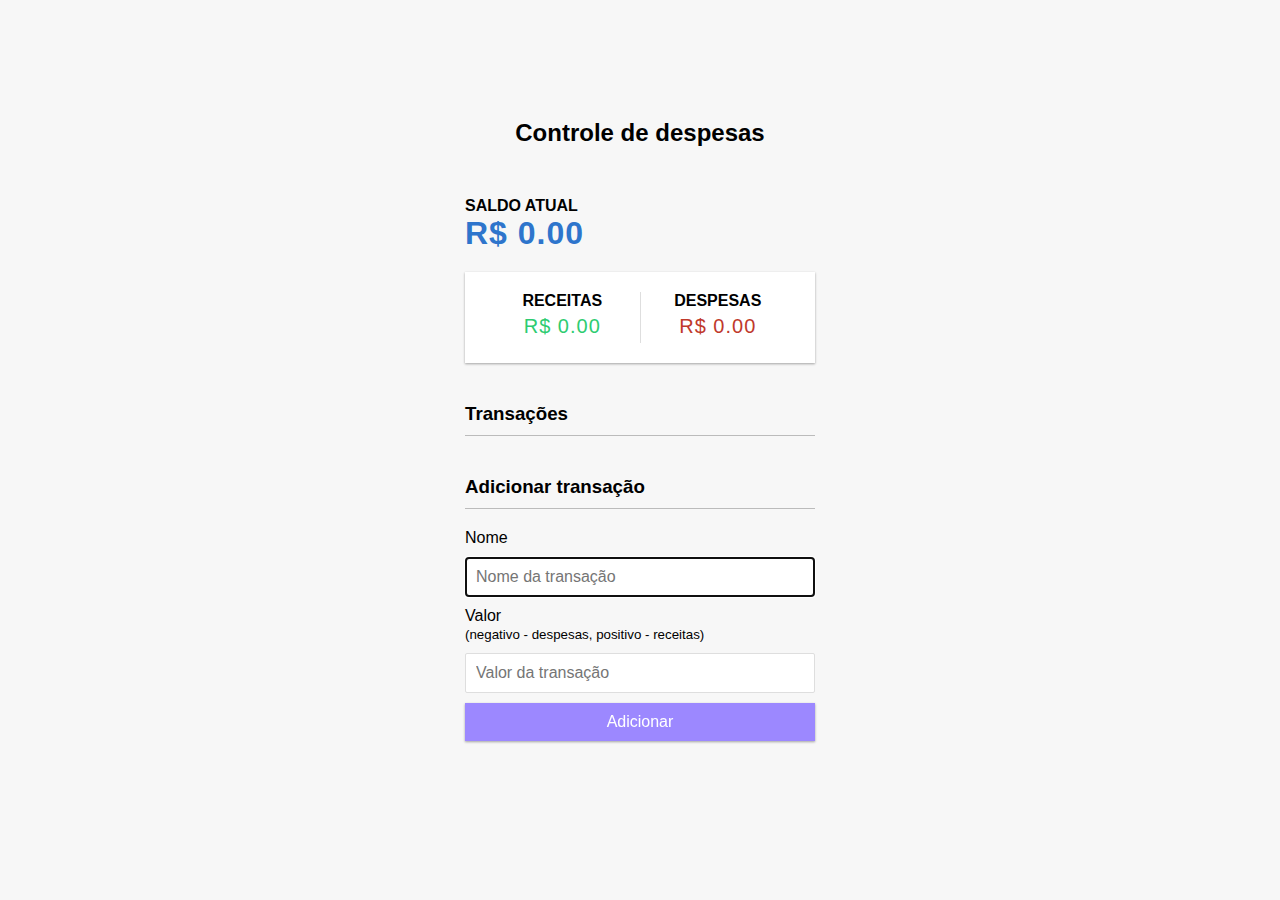
<file: controlefinanceiro/index.html>
<!DOCTYPE html>
<html lang="pt-br">

<head>
    <meta charset="UTF-8" />
    <meta name="viewport" content="width=device-width, initial-scale=1.0" />
    <link rel="stylesheet" href="./css/style.css" />
    <title>Controle de despesas</title>
</head>

<body>
    <h2>Controle de despesas</h2>

    <div class="container">
        <h4>Saldo atual</h4>

        <h1 id="balance" class="balance">R$ 0.00</h1>

        <div class="inc-exp-container">
            <div>
                <h4>Receitas</h4>
                <p id="money-plus" class="money plus">+ R$0.00</p>
            </div>

            <div>
                <h4>Despesas</h4>
                <p id="money-minus" class="money minus">- R$0.00</p>
            </div>
        </div>

        <h3>Transações</h3>

        <ul id="transactions" class="transactions">
            <!-- <li class="minus">
          Salário <span>-$400</span><button class="delete-btn">x</button>
        </li> -->
        </ul>

        <h3>Adicionar transação</h3>

        <form id="form">
            <div class="form-control">
                <label for="text">Nome</label>
                <input autofocus type="text" id="text" placeholder="Nome da transação" />
            </div>

            <div class="form-control">
                <label for="amount">Valor <br />
                    <small>(negativo - despesas, positivo - receitas)</small>
                </label>
                <input type="number" id="amount" placeholder="Valor da transação" />
            </div>

            <button class="btn">Adicionar</button>
        </form>
    </div>

    <script src="app.js"></script>
</body>

</html>
</file>
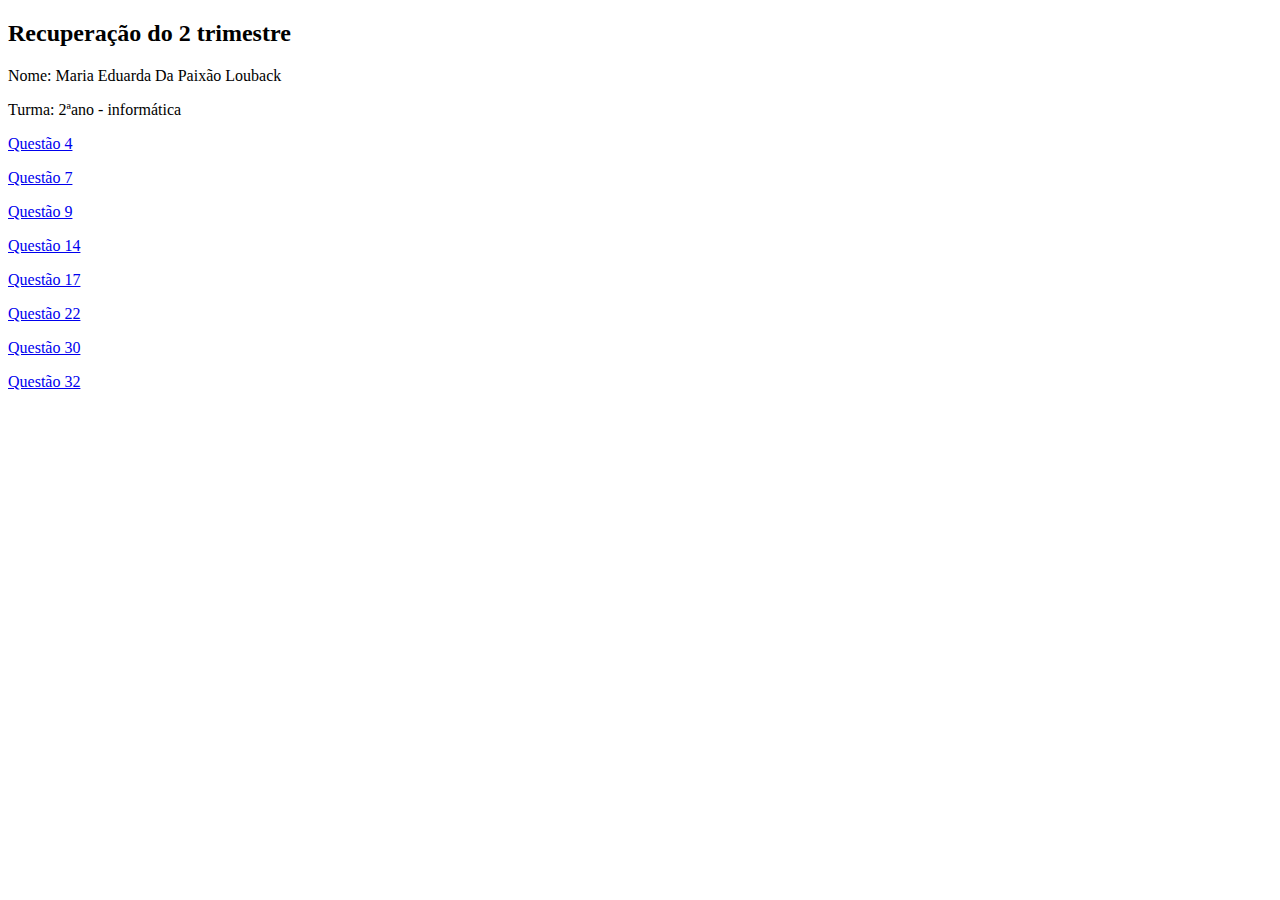
<file: recuperacao2/index.html>
<!DOCTYPE html>
<html lang="pt-br">
<head>
    <meta charset="UTF-8">
    <meta http-equiv="X-UA-Compatible" content="IE=edge">
    <meta name="viewport" content="width=device-width, initial-scale=1.0">
    <title>Maria Eduarda - Pc web</title>
</head>
<body>
    <h2>Recuperação do 2 trimestre</h2>
    <p>Nome: Maria Eduarda Da Paixão Louback</p>
    <p>Turma: 2ªano - informática</p>
    <p>
        <a href="index4.html"> Questão 4 </a>
    </p>

    <p>
        <a href="Lab2.html"> Questão 7</a>
    </p>
    <p>
        <a href="Lab3.html"> Questão 9 </a>
    </p>

    <a href="aula1.html"> Questão 14 </a>
    </p>
    
    <p>
        <a href="Lab2.html"> Questão 17</a>
    </p>
    <p>
        <a href="Lab3.html"> Questão 22 </a>
    </p>
    <a href="aula1.html"> Questão 30 </a>
    </p>
    <p>
        <a href="Lab2.html"> Questão 32</a>
    </p>
</body>
</html>
</file>
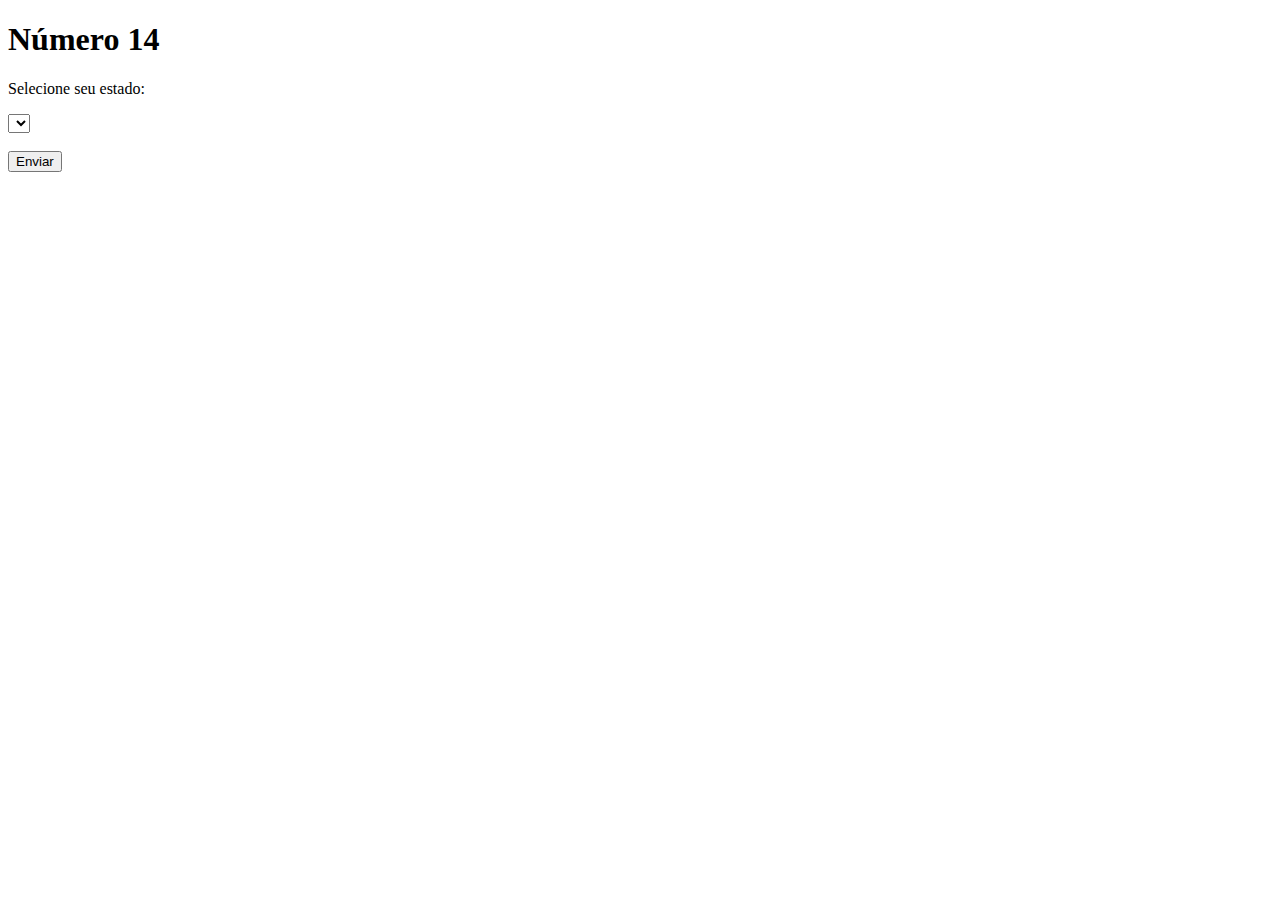
<file: recuperacao2/questao14/index14.html>
<!DOCTYPE html>
<html lang="en">
<head>
    <meta charset="UTF-8">
    <meta http-equiv="X-UA-Compatible" content="IE=edge">
    <meta name="viewport" content="width=device-width, initial-scale=1.0">
    <script src="app14.js"></script>
    <title>Questão número 14</title>
</head>
<body>
    <h1>Número 14</h1>
    <form>
        <p>Selecione seu estado:</p>
        <select>
            <option id="1"></option>
            <option id="2"></option>
            <option id="3"></option>
            <option id="4"></option>
            <option id="5"></option>
            <option id="6"></option>
        </select>
        <br><br>
        <button>Enviar</button>
    </form>
</body>
</html>
</file>
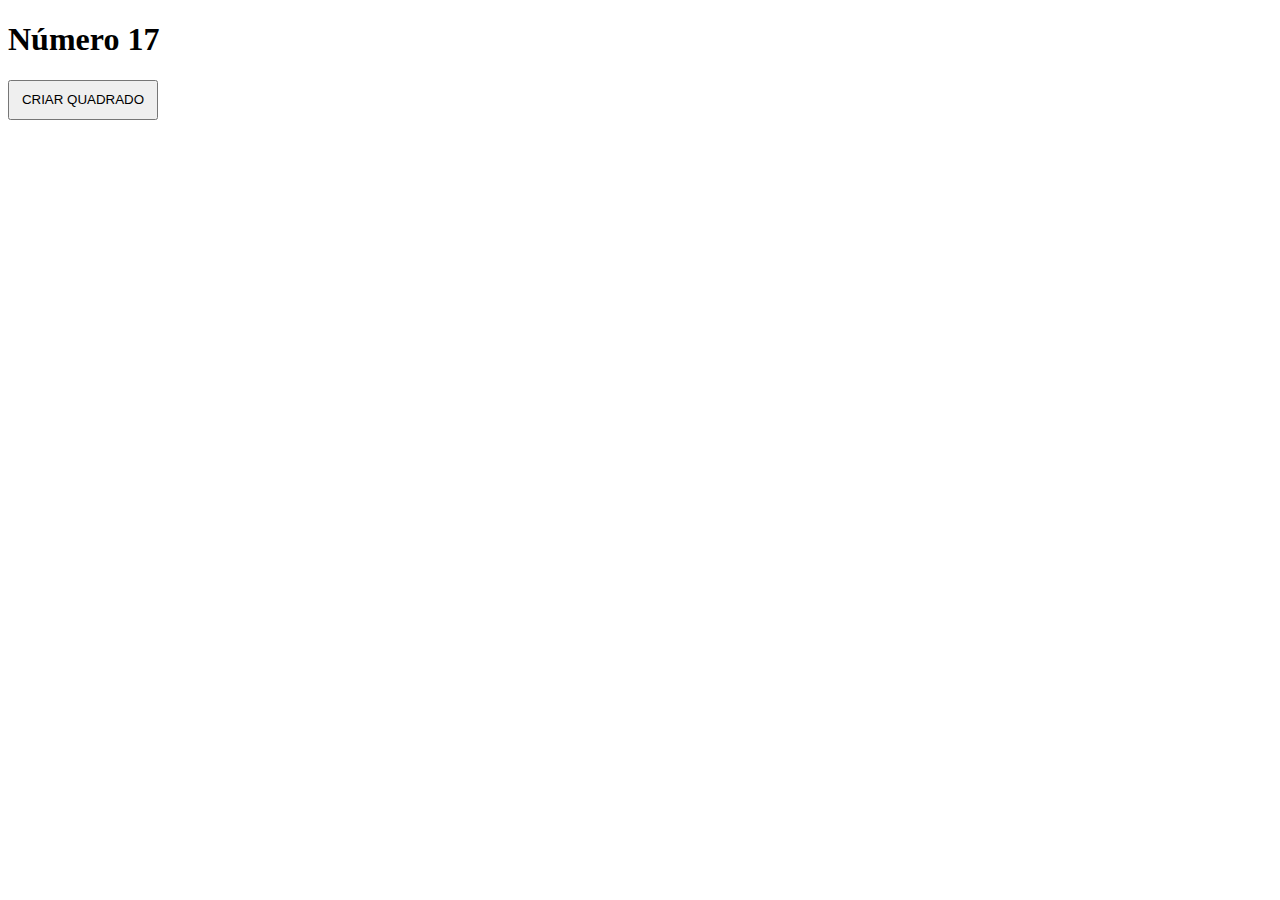
<file: recuperacao2/questao17/index17.html>
<!DOCTYPE html>
<html lang="pt-br">
<head>
    <meta charset="UTF-8">
    <meta http-equiv="X-UA-Compatible" content="IE=edge">
    <meta name="viewport" content="width=device-width, initial-scale=1.0">
    <script src="app17.js"></script>
    <title>Questão número 17</title>
</head>
<body>
    <h1> Número 17</h1>
    <button onClick="botao()" style="width: 150px; height: 40px;"> CRIAR QUADRADO</button>
</body>
</html>
</file>
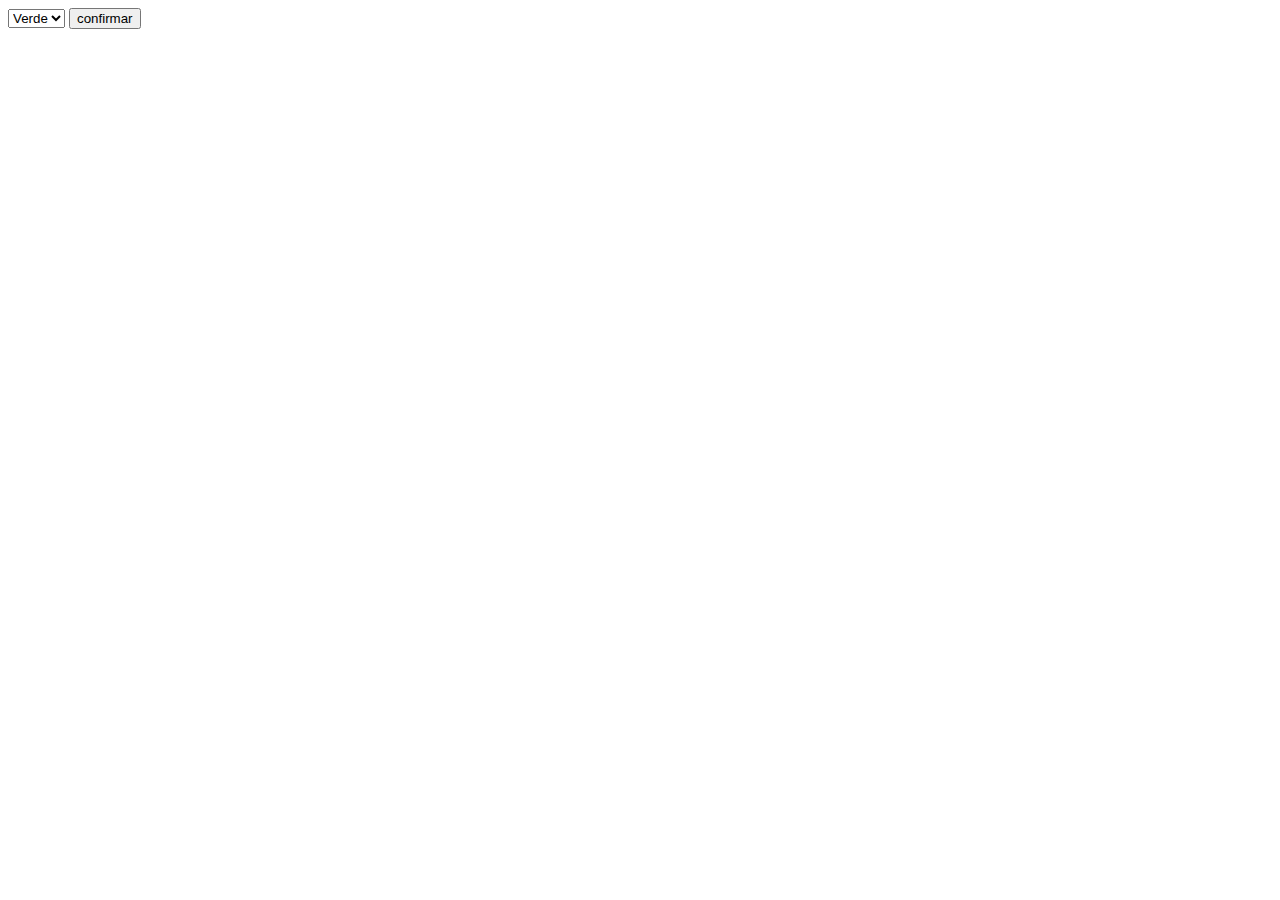
<file: recuperacao2/questao22/index22.html>
<!DOCTYPE html>
<html lang="pt-br">
<head>
    <meta charset="UTF-8">
    <meta http-equiv="X-UA-Compatible" content="IE=edge">
    <meta name="viewport" content="width=device-width, initial-scale=1.0">
    <title>Questão número 22</title>
    <script src="app22.js" defer></script>
</head>
<body>
    <select id="sel">
        <option value="green">Verde</option>
        <option value="pink">Rosa</option>
        <option value="purple">Roxo</option>
        <option value="blue">Azul</option>
    </select>
    <button onclick="exec()">confirmar</button>
</body>
</html>
</file>
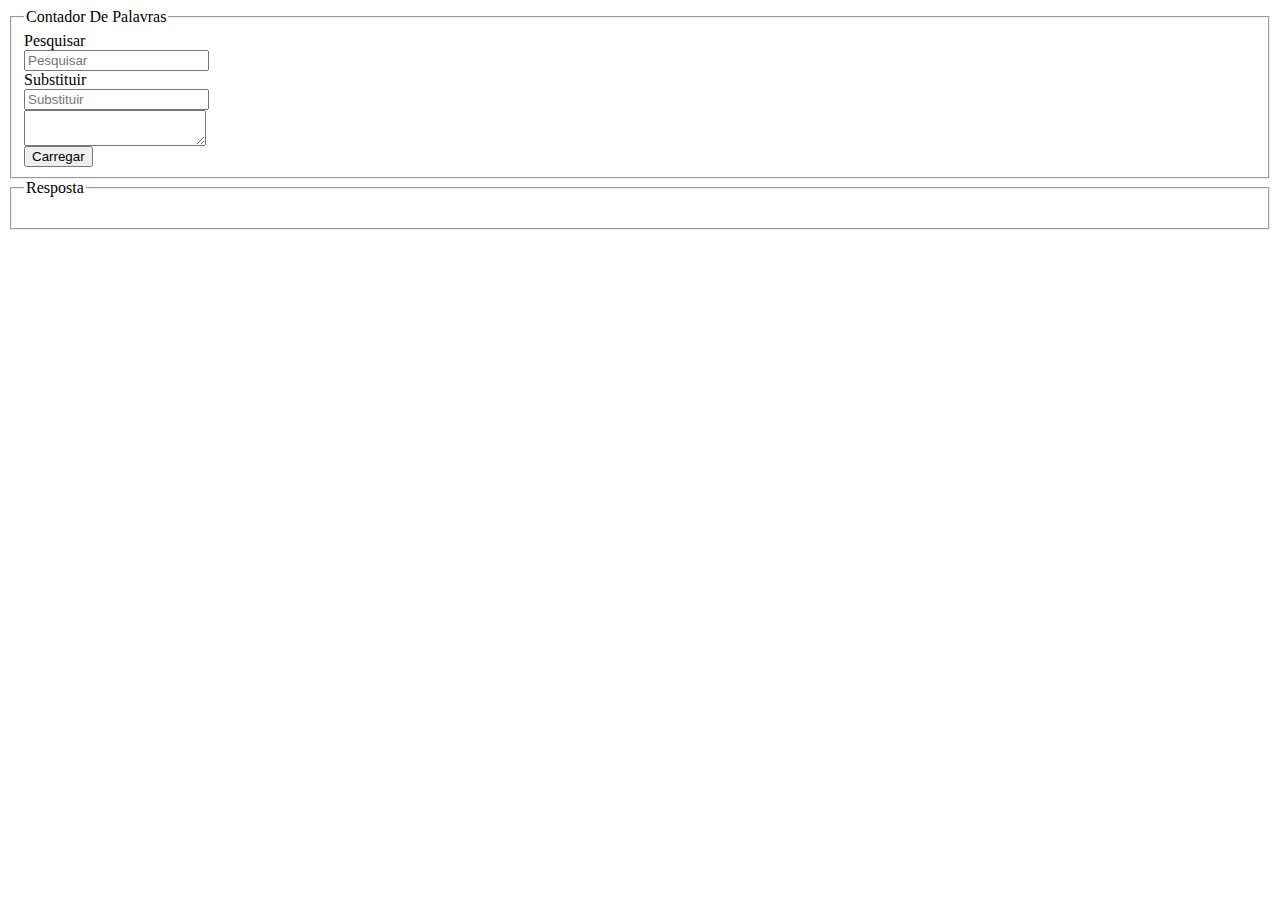
<file: recuperacao2/questao30/index30.html>
<!DOCTYPE html>
<html lang="pt-br">
<head>
    <meta charset="UTF-8">
    <meta http-equiv="X-UA-Compatible" content="IE=edge">
    <meta name="viewport" content="width=device-width, initial-scale=1.0">
    <title>Questão número 30</title>
    <script src="app30.js" defer></script>
    <style>
        input, textarea {
            display: block;
        }
    </style>
</head>
<body>

    <fieldset>
        <legend>Contador De Palavras</legend>
        <label>Pesquisar</label>
        <input type="text" id="pesquisar" placeholder="Pesquisar">
        <label>Substituir</label>
        <input type="text" id="substituir" placeholder="Substituir">
        <textarea id="frase"></textarea>
        <button id="submit">Carregar</button>
    </fieldset>
    <fieldset>
        <legend>Resposta</legend>
        <p id="result"></p>
    </fieldset>
</body>
</html>
</file>
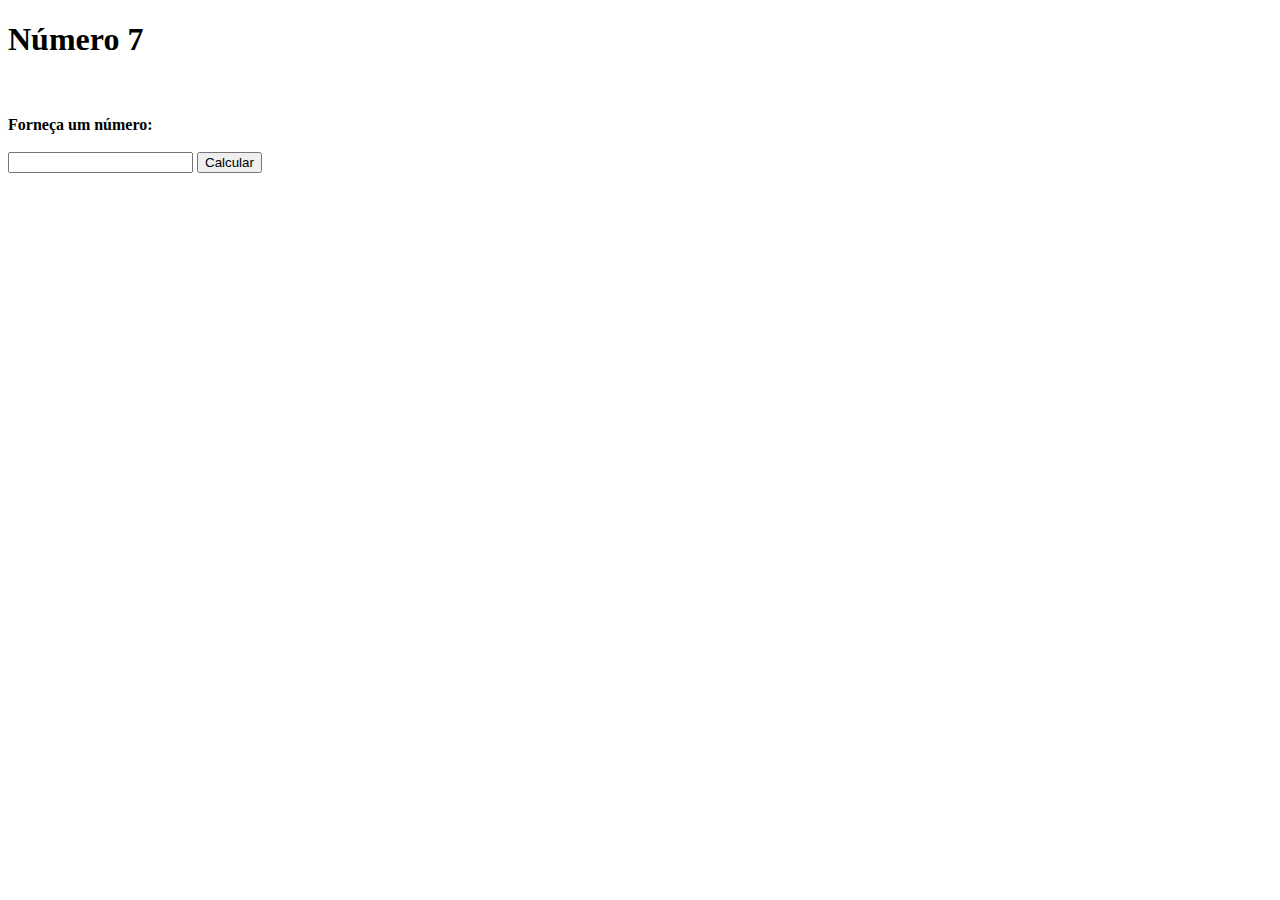
<file: recuperacao2/questao7/index7.html>
<!DOCTYPE html>
<html lang="pt-br">
<head>
    <meta charset="UTF-8">
    <meta http-equiv="X-UA-Compatible" content="IE=edge">
    <meta name="viewport" content="width=device-width, initial-scale=1.0">
    <title>Questão número 7</title>
    <script src="app7.js"></script>
</head>
<body>
    <h1>Número 7</h1>
    <br><br>
    <div id="1">
        <b>Forneça um número:</b>
        <br><br>
        <input id="n" type="number">
        <button onclick="formula()">Calcular</button>
    </div>
    <p id="r"></p>
</body>
</html>
</file>
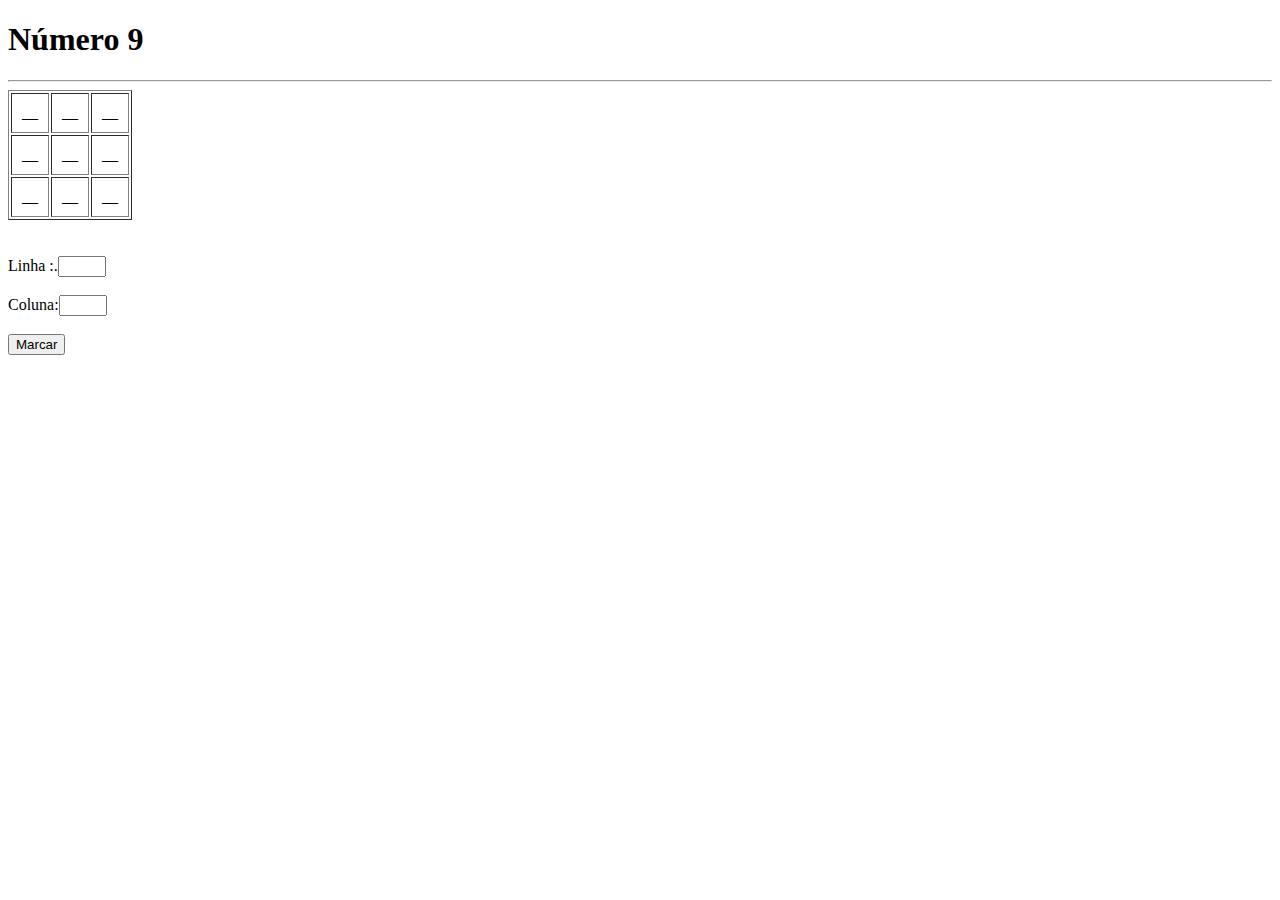
<file: recuperacao2/questao9/index9.html>
<!DOCTYPE html>
<html lang="pt-br">
<head>
    <h1> Número 9</h1>
    <meta charset="UTF-8">
    <meta http-equiv="X-UA-Compatible" content="IE=edge">
    <meta name="viewport" content="width=device-width, initial-scale=1.0">
    <title>Questão número 9</title>
    <script src="app9.js" defer></script>
</head>
<body onload=inicia()>
    <hr>
    <div id='board'></div><br />
    Linha :.<input id="lin" type="number" min="1" max="3"><br><br>
    Coluna:<input id="col" type="number" min="1" max="3"><br><br>
    <button onclick="jogar()">Marcar</button><br><br>
    <div id='aviso'></div><br />
</body>
</html>
</file>
<file: controlefinanceiro/css/style.css>
:root {
    --box-shadow: 0 1px 3px rgba(0, 0, 0, 0.12), 0 1px 2px rgba(0, 0, 0, 0.24);
}

* {
    box-sizing: border-box;
}

body {
    background-color: #f7f7f7;
    display: flex;
    flex-direction: column;
    align-items: center;
    justify-content: center;
    min-height: 100vh;
    margin: 0;
    font-family: 'Lato', sans-serif;
}

.container {
    margin: 30px auto;
    width: 350px;
}

h1 {
    letter-spacing: 1px;
    margin: 0;
    color: #2e75cc;
}

h3 {
    border-bottom: 1px solid #bbb;
    padding-bottom: 10px;
    margin: 40px 0 10px;
}

h4 {
    margin: 0;
    text-transform: uppercase;
}

.inc-exp-container {
    background-color: #fff;
    box-shadow: var(--box-shadow);
    padding: 20px;
    display: flex;
    justify-content: space-between;
    margin: 20px 0;
}

.inc-exp-container>div {
    flex: 1;
    text-align: center;
}

.inc-exp-container>div:first-of-type {
    border-right: 1px solid #dedede;
}

.money {
    font-size: 20px;
    letter-spacing: 1px;
    margin: 5px 0;
}

.money.plus {
    color: #2ecc71;
}

.money.minus {
    color: #c0392b;
}

label {
    display: inline-block;
    margin: 10px 0;
}

input[type='text'],
input[type='number'] {
    border: 1px solid #dedede;
    border-radius: 2px;
    display: block;
    font-size: 16px;
    padding: 10px;
    width: 100%;
}

.btn {
    cursor: pointer;
    background-color: #9c88ff;
    box-shadow: var(--box-shadow);
    color: #fff;
    border: 0;
    display: block;
    font-size: 16px;
    margin: 10px 0 30px;
    padding: 10px;
    width: 100%;
}

.btn:focus,
.delete-btn:focus {
    outline: 0;
}

.transactions {
    list-style-type: none;
    padding: 0;
    margin-bottom: 40px;
}

.transactions li {
    background-color: #fff;
    box-shadow: var(--box-shadow);
    color: #333;
    display: flex;
    justify-content: space-between;
    position: relative;
    padding: 10px;
    margin: 10px 0;
}

.transactions li.plus {
    border-right: 5px solid #2ecc71;
}

.transactions li.minus {
    border-right: 5px solid #c0392b;
}

.delete-btn {
    cursor: pointer;
    background-color: #e74c3c;
    border: 0;
    color: #fff;
    font-size: 20px;
    line-height: 20px;
    padding: 2px 5px;
    position: absolute;
    top: 50%;
    left: 0;
    transform: translate(-100%, -50%);
    opacity: 0;
    transition: opacity 0.3s ease;
}

.transactions li:hover .delete-btn {
    opacity: 1;
}
</file>
